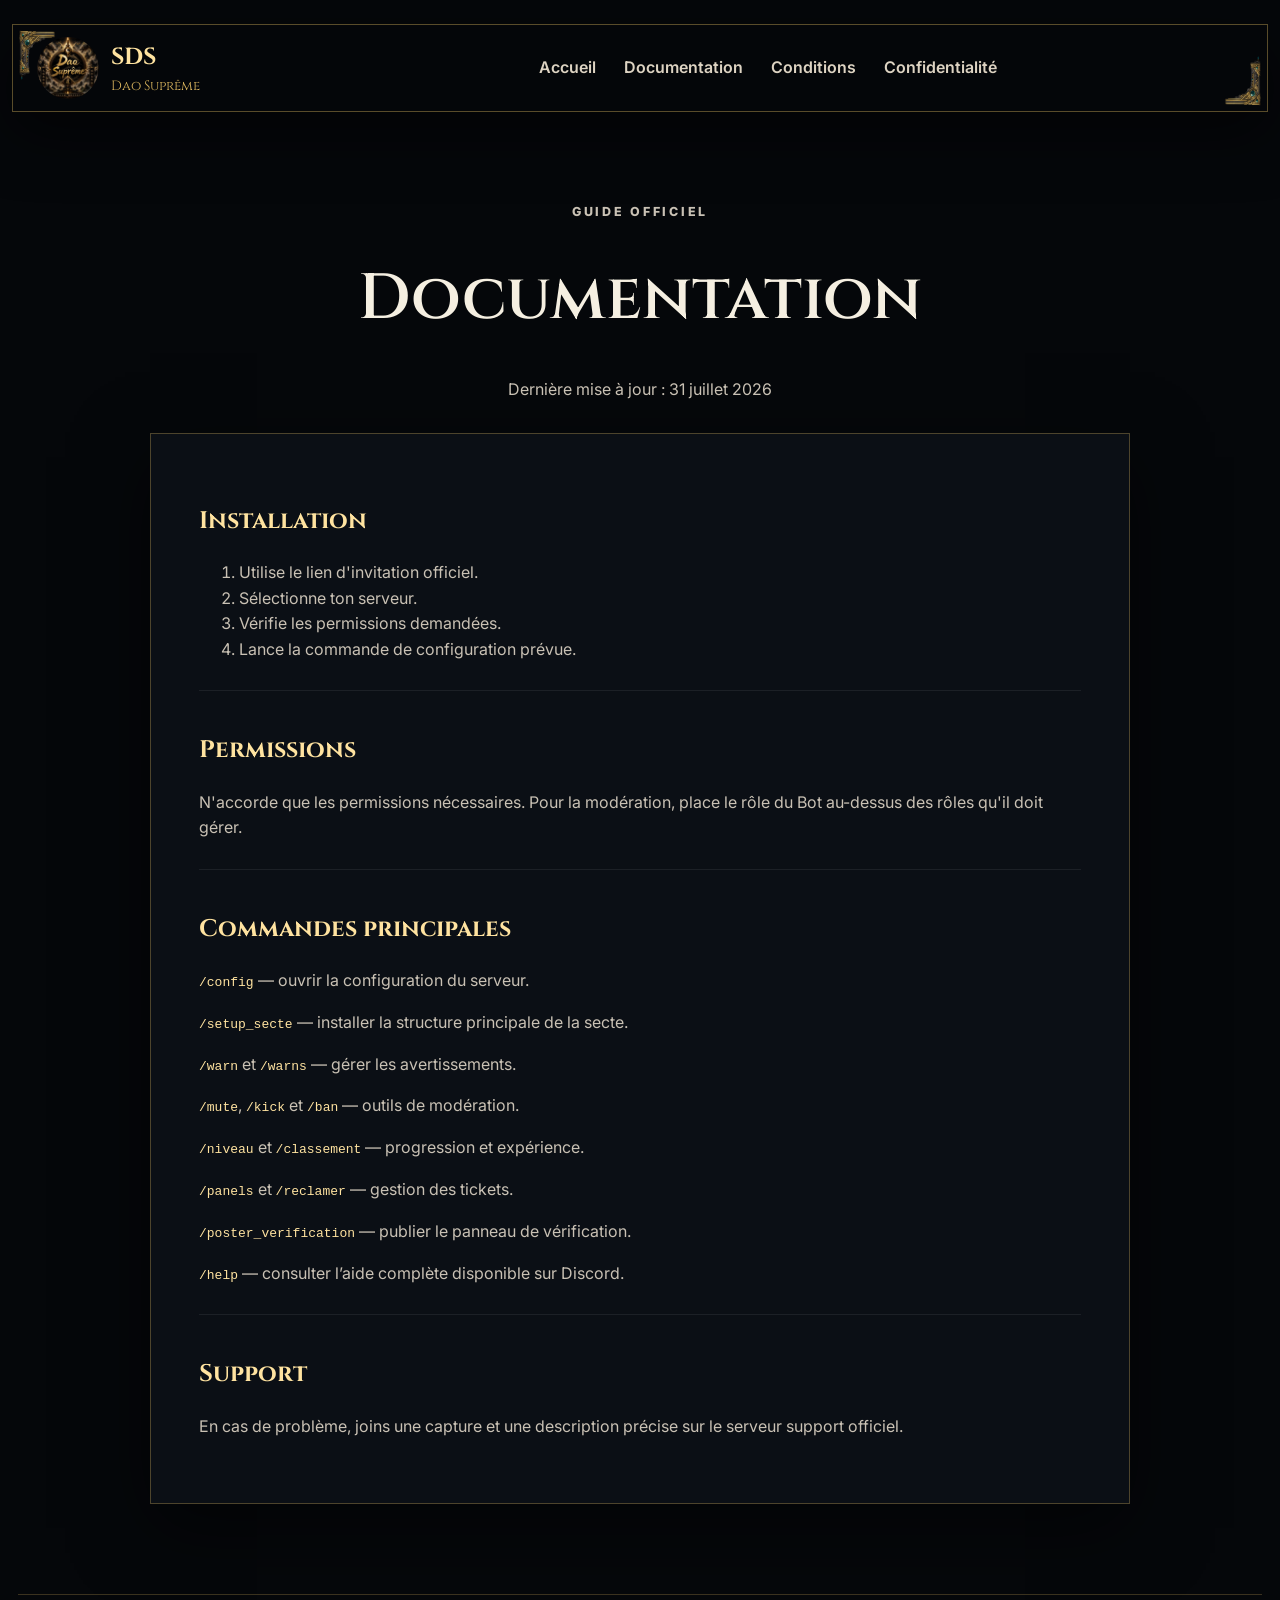
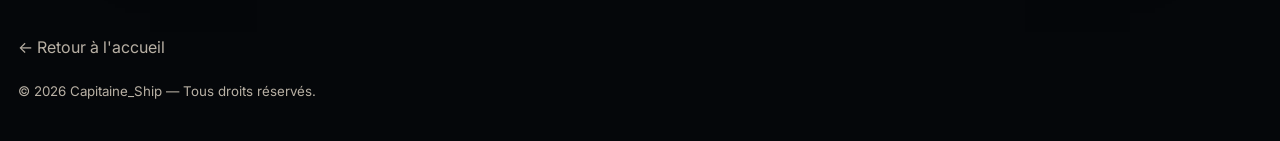
<file: docs.html>
<!doctype html><html lang="fr"><head><meta charset="utf-8"><meta name="viewport" content="width=device-width,initial-scale=1"><title>Documentation — Dao Suprême</title><link rel="icon" href="assets/logos/favicon.png"><link rel="stylesheet" href="css/style.css"></head><body><header class="topbar compact"><a class="brand" href="index.html"><img src="assets/logos/logo-officiel-rond.webp" alt=""><span><b>SDS</b><small>Dao Suprême</small></span></a><nav><a href="index.html">Accueil</a><a href="docs.html">Documentation</a><a href="terms.html">Conditions</a><a href="privacy.html">Confidentialité</a></nav></header><main class="legal"><div class="legal-head"><p class="kicker">Guide officiel</p><h1>Documentation</h1><p>Dernière mise à jour : 31 juillet 2026</p></div><article>
<section><h2>Installation</h2><ol><li>Utilise le lien d'invitation officiel.</li><li>Sélectionne ton serveur.</li><li>Vérifie les permissions demandées.</li><li>Lance la commande de configuration prévue.</li></ol></section>
<section><h2>Permissions</h2><p>N'accorde que les permissions nécessaires. Pour la modération, place le rôle du Bot au-dessus des rôles qu'il doit gérer.</p></section>
<section>
      <h2>Commandes principales</h2>
      <p><code>/config</code> — ouvrir la configuration du serveur.</p>
      <p><code>/setup_secte</code> — installer la structure principale de la secte.</p>
      <p><code>/warn</code> et <code>/warns</code> — gérer les avertissements.</p>
      <p><code>/mute</code>, <code>/kick</code> et <code>/ban</code> — outils de modération.</p>
      <p><code>/niveau</code> et <code>/classement</code> — progression et expérience.</p>
      <p><code>/panels</code> et <code>/reclamer</code> — gestion des tickets.</p>
      <p><code>/poster_verification</code> — publier le panneau de vérification.</p>
      <p><code>/help</code> — consulter l’aide complète disponible sur Discord.</p>
    </section>
<section><h2>Support</h2><p>En cas de problème, joins une capture et une description précise sur le serveur support officiel.</p></section>
</article></main><footer><a href="index.html">← Retour à l'accueil</a><small>© 2026 Capitaine_Ship — Tous droits réservés.</small></footer></body></html>
</file>
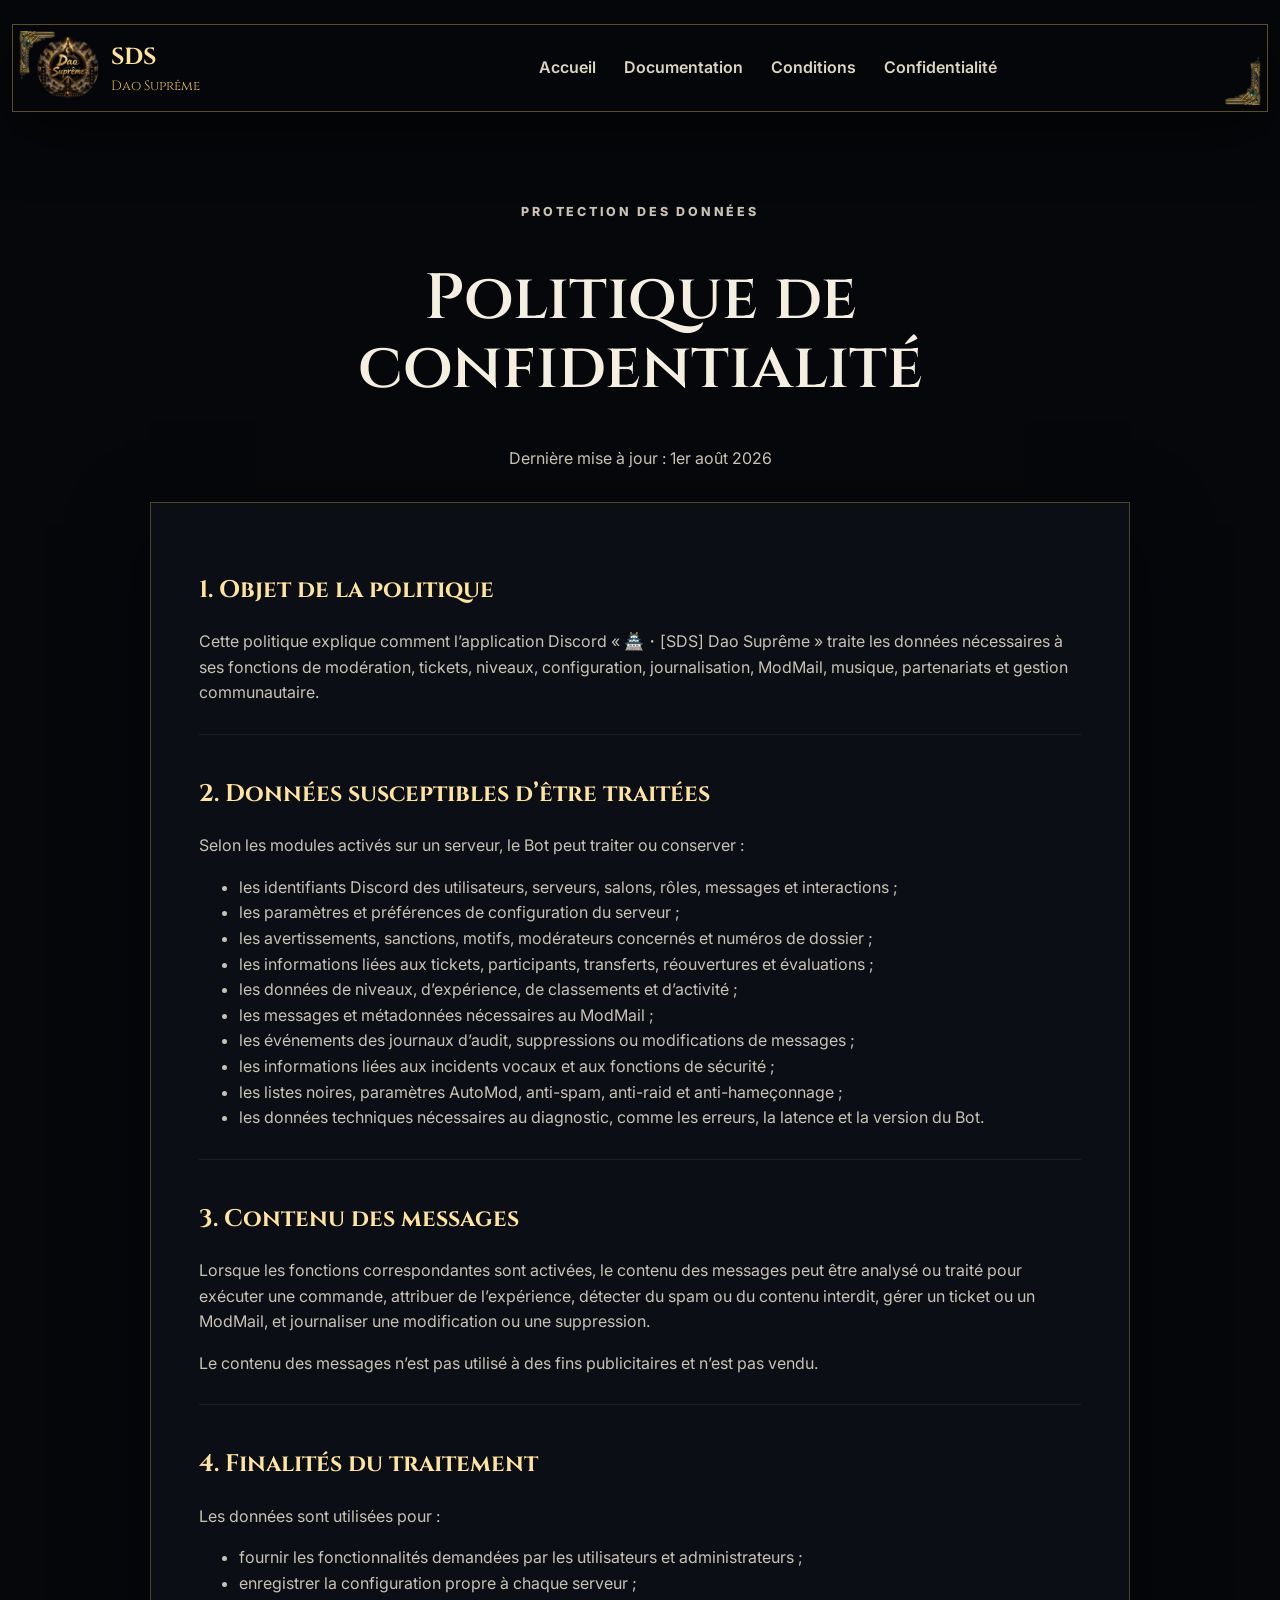
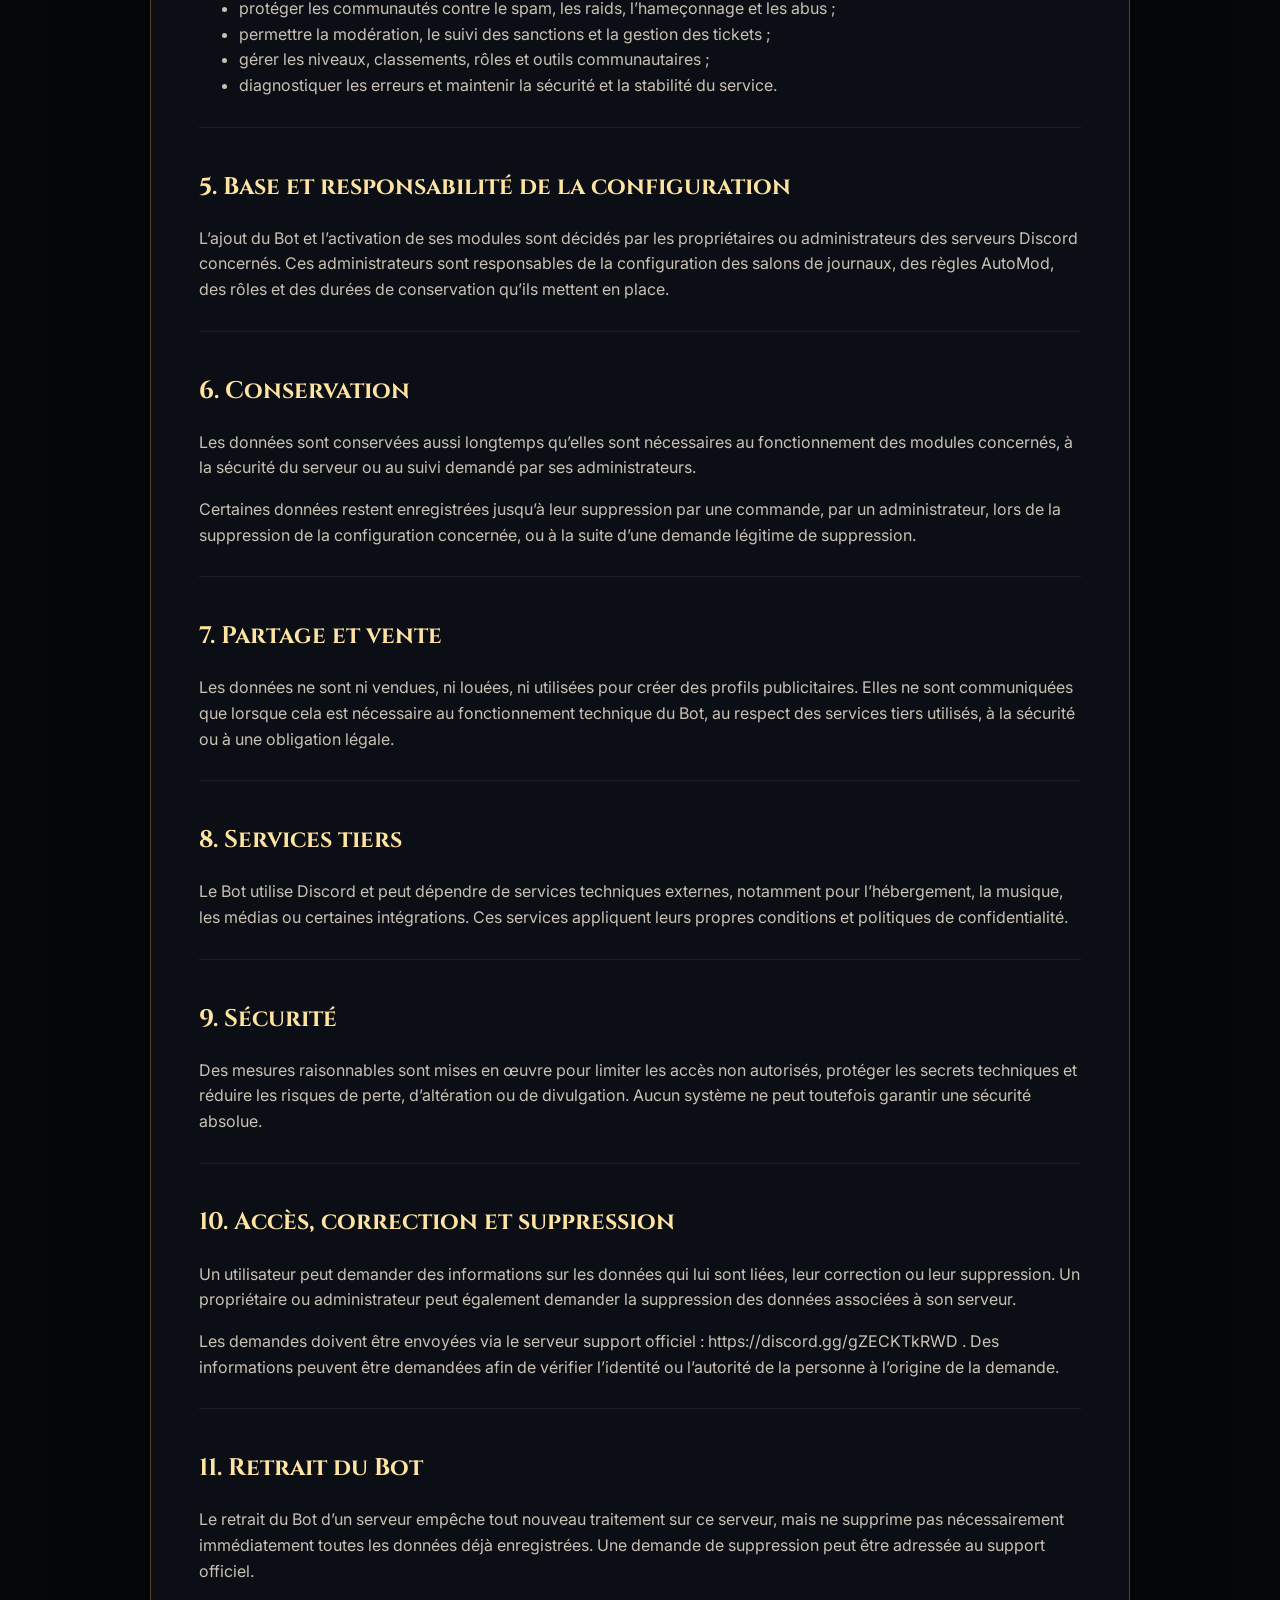
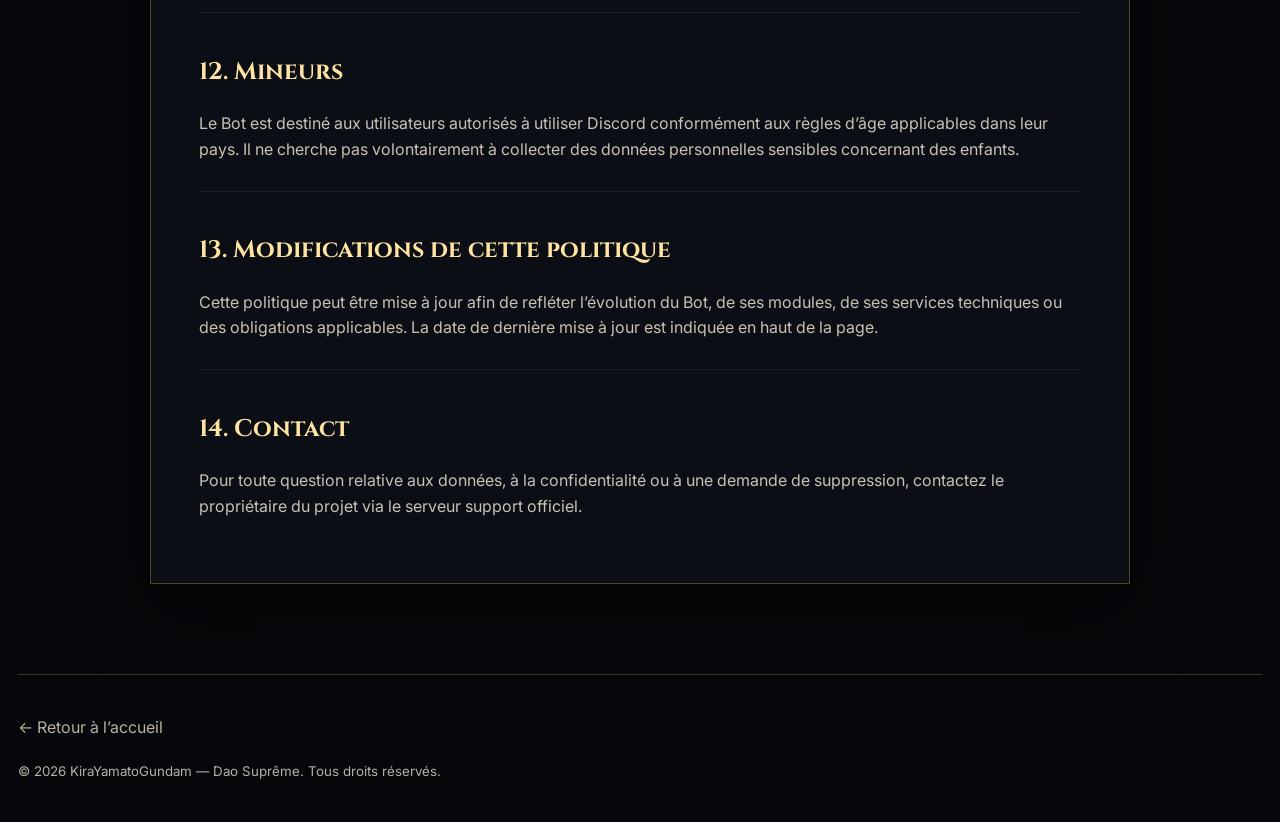
<file: privacy.html>
<!doctype html>
<html lang="fr">
<head>
  <meta charset="utf-8">
  <meta name="viewport" content="width=device-width,initial-scale=1">
  <meta name="description" content="Politique de confidentialité du bot Discord Dao Suprême.">
  <title>Politique de confidentialité — Dao Suprême</title>
  <link rel="icon" href="assets/logos/favicon.png">
  <link rel="stylesheet" href="css/style.css">
</head>
<body>
<header class="topbar compact">
  <a class="brand" href="index.html">
    <img src="assets/logos/logo-officiel-rond.webp" alt="">
    <span><b>SDS</b><small>Dao Suprême</small></span>
  </a>
  <nav>
    <a href="index.html">Accueil</a>
    <a href="docs.html">Documentation</a>
    <a href="terms.html">Conditions</a>
    <a href="privacy.html">Confidentialité</a>
  </nav>
</header>

<main class="legal">
  <div class="legal-head">
    <p class="kicker">Protection des données</p>
    <h1>Politique de confidentialité</h1>
    <p>Dernière mise à jour : 1er août 2026</p>
  </div>

  <article>
    <section>
      <h2>1. Objet de la politique</h2>
      <p>
        Cette politique explique comment l’application Discord
        « 🏯・[SDS] Dao Suprême » traite les données nécessaires à ses fonctions
        de modération, tickets, niveaux, configuration, journalisation, ModMail,
        musique, partenariats et gestion communautaire.
      </p>
    </section>

    <section>
      <h2>2. Données susceptibles d’être traitées</h2>
      <p>Selon les modules activés sur un serveur, le Bot peut traiter ou conserver :</p>
      <ul>
        <li>les identifiants Discord des utilisateurs, serveurs, salons, rôles, messages et interactions ;</li>
        <li>les paramètres et préférences de configuration du serveur ;</li>
        <li>les avertissements, sanctions, motifs, modérateurs concernés et numéros de dossier ;</li>
        <li>les informations liées aux tickets, participants, transferts, réouvertures et évaluations ;</li>
        <li>les données de niveaux, d’expérience, de classements et d’activité ;</li>
        <li>les messages et métadonnées nécessaires au ModMail ;</li>
        <li>les événements des journaux d’audit, suppressions ou modifications de messages ;</li>
        <li>les informations liées aux incidents vocaux et aux fonctions de sécurité ;</li>
        <li>les listes noires, paramètres AutoMod, anti-spam, anti-raid et anti-hameçonnage ;</li>
        <li>les données techniques nécessaires au diagnostic, comme les erreurs, la latence et la version du Bot.</li>
      </ul>
    </section>

    <section>
      <h2>3. Contenu des messages</h2>
      <p>
        Lorsque les fonctions correspondantes sont activées, le contenu des messages
        peut être analysé ou traité pour exécuter une commande, attribuer de l’expérience,
        détecter du spam ou du contenu interdit, gérer un ticket ou un ModMail,
        et journaliser une modification ou une suppression.
      </p>
      <p>
        Le contenu des messages n’est pas utilisé à des fins publicitaires et n’est pas vendu.
      </p>
    </section>

    <section>
      <h2>4. Finalités du traitement</h2>
      <p>Les données sont utilisées pour :</p>
      <ul>
        <li>fournir les fonctionnalités demandées par les utilisateurs et administrateurs ;</li>
        <li>enregistrer la configuration propre à chaque serveur ;</li>
        <li>protéger les communautés contre le spam, les raids, l’hameçonnage et les abus ;</li>
        <li>permettre la modération, le suivi des sanctions et la gestion des tickets ;</li>
        <li>gérer les niveaux, classements, rôles et outils communautaires ;</li>
        <li>diagnostiquer les erreurs et maintenir la sécurité et la stabilité du service.</li>
      </ul>
    </section>

    <section>
      <h2>5. Base et responsabilité de la configuration</h2>
      <p>
        L’ajout du Bot et l’activation de ses modules sont décidés par les propriétaires
        ou administrateurs des serveurs Discord concernés. Ces administrateurs sont
        responsables de la configuration des salons de journaux, des règles AutoMod,
        des rôles et des durées de conservation qu’ils mettent en place.
      </p>
    </section>

    <section>
      <h2>6. Conservation</h2>
      <p>
        Les données sont conservées aussi longtemps qu’elles sont nécessaires au
        fonctionnement des modules concernés, à la sécurité du serveur ou au suivi
        demandé par ses administrateurs.
      </p>
      <p>
        Certaines données restent enregistrées jusqu’à leur suppression par une commande,
        par un administrateur, lors de la suppression de la configuration concernée,
        ou à la suite d’une demande légitime de suppression.
      </p>
    </section>

    <section>
      <h2>7. Partage et vente</h2>
      <p>
        Les données ne sont ni vendues, ni louées, ni utilisées pour créer des profils
        publicitaires. Elles ne sont communiquées que lorsque cela est nécessaire au
        fonctionnement technique du Bot, au respect des services tiers utilisés,
        à la sécurité ou à une obligation légale.
      </p>
    </section>

    <section>
      <h2>8. Services tiers</h2>
      <p>
        Le Bot utilise Discord et peut dépendre de services techniques externes,
        notamment pour l’hébergement, la musique, les médias ou certaines intégrations.
        Ces services appliquent leurs propres conditions et politiques de confidentialité.
      </p>
    </section>

    <section>
      <h2>9. Sécurité</h2>
      <p>
        Des mesures raisonnables sont mises en œuvre pour limiter les accès non autorisés,
        protéger les secrets techniques et réduire les risques de perte, d’altération
        ou de divulgation. Aucun système ne peut toutefois garantir une sécurité absolue.
      </p>
    </section>

    <section>
      <h2>10. Accès, correction et suppression</h2>
      <p>
        Un utilisateur peut demander des informations sur les données qui lui sont liées,
        leur correction ou leur suppression. Un propriétaire ou administrateur peut également
        demander la suppression des données associées à son serveur.
      </p>
      <p>
        Les demandes doivent être envoyées via le serveur support officiel :
        <a href="https://discord.gg/gZECKTkRWD" target="_blank" rel="noopener">
          https://discord.gg/gZECKTkRWD
        </a>.
        Des informations peuvent être demandées afin de vérifier l’identité ou l’autorité
        de la personne à l’origine de la demande.
      </p>
    </section>

    <section>
      <h2>11. Retrait du Bot</h2>
      <p>
        Le retrait du Bot d’un serveur empêche tout nouveau traitement sur ce serveur,
        mais ne supprime pas nécessairement immédiatement toutes les données déjà enregistrées.
        Une demande de suppression peut être adressée au support officiel.
      </p>
    </section>

    <section>
      <h2>12. Mineurs</h2>
      <p>
        Le Bot est destiné aux utilisateurs autorisés à utiliser Discord conformément
        aux règles d’âge applicables dans leur pays. Il ne cherche pas volontairement
        à collecter des données personnelles sensibles concernant des enfants.
      </p>
    </section>

    <section>
      <h2>13. Modifications de cette politique</h2>
      <p>
        Cette politique peut être mise à jour afin de refléter l’évolution du Bot,
        de ses modules, de ses services techniques ou des obligations applicables.
        La date de dernière mise à jour est indiquée en haut de la page.
      </p>
    </section>

    <section>
      <h2>14. Contact</h2>
      <p>
        Pour toute question relative aux données, à la confidentialité ou à une demande
        de suppression, contactez le propriétaire du projet via le serveur support officiel.
      </p>
    </section>
  </article>
</main>

<footer>
  <a href="index.html">← Retour à l’accueil</a>
  <small>© 2026 KiraYamatoGundam — Dao Suprême. Tous droits réservés.</small>
</footer>
</body>
</html>
</file>
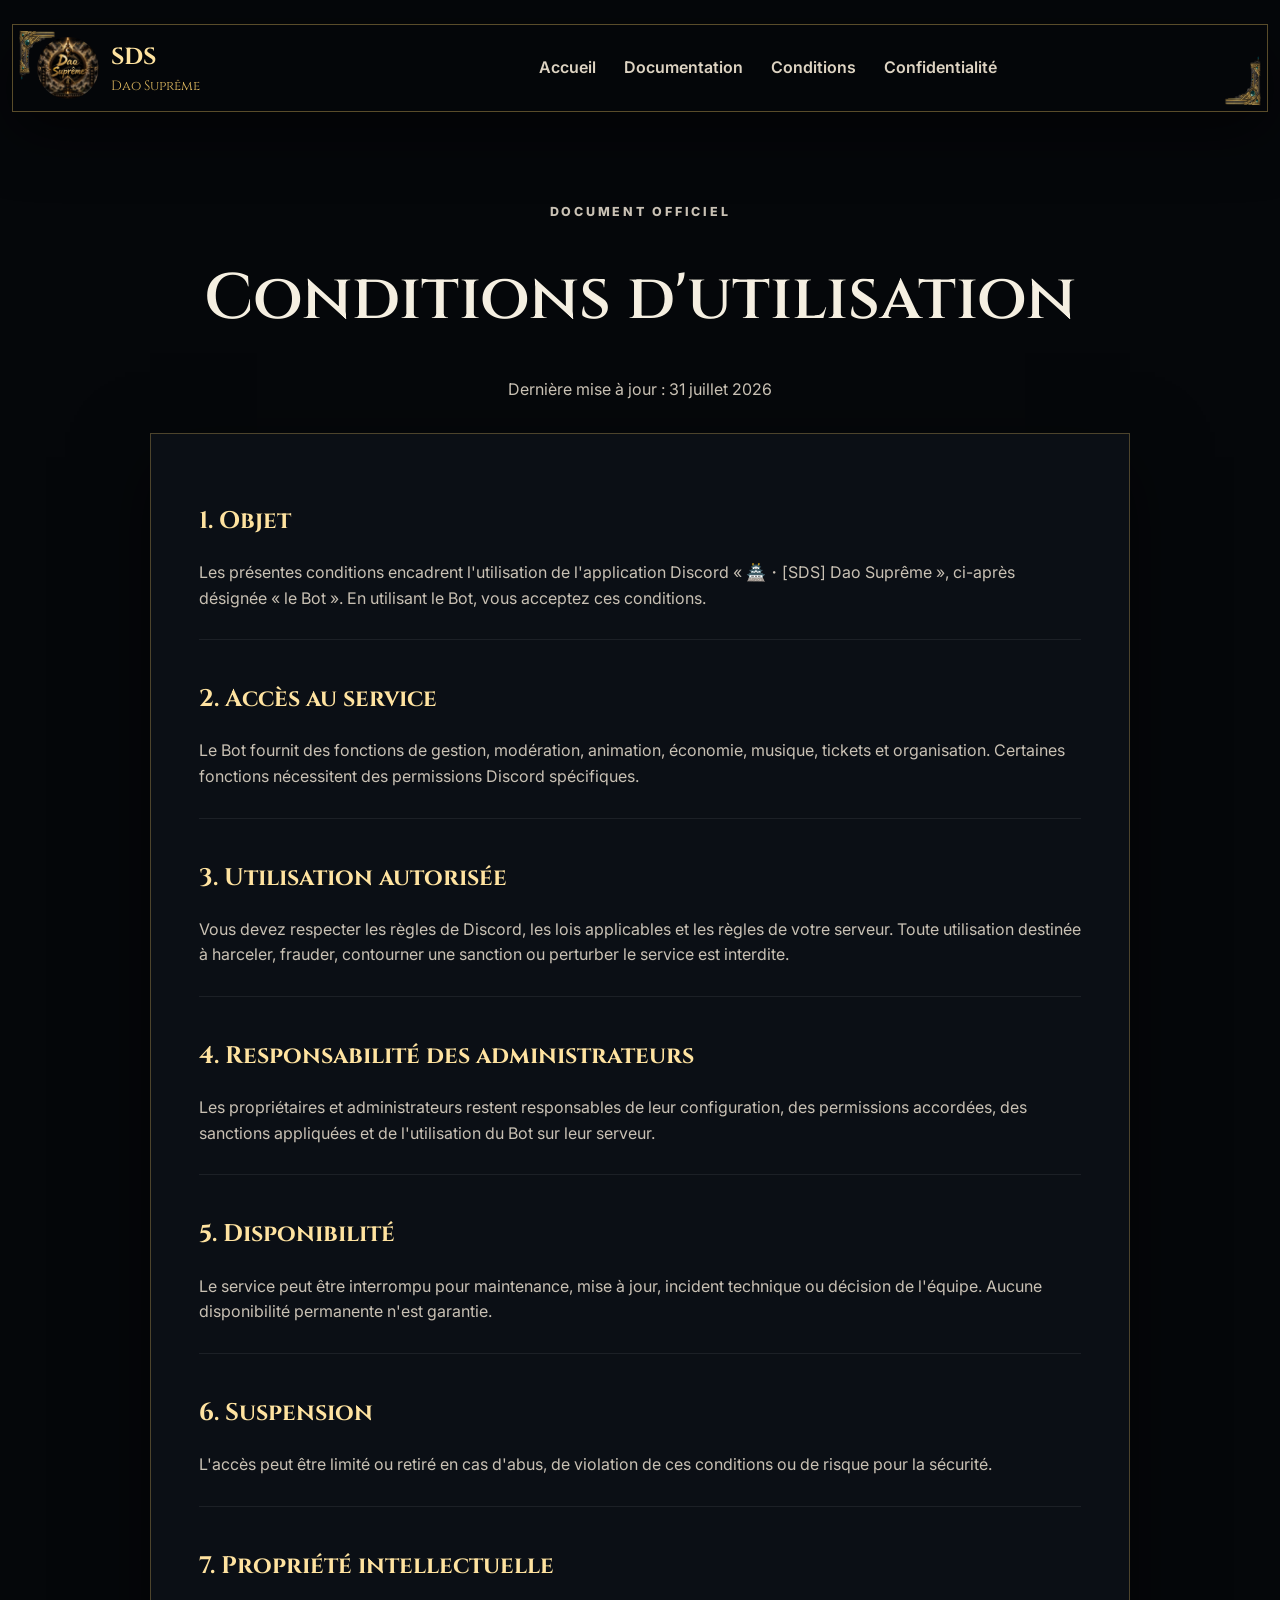
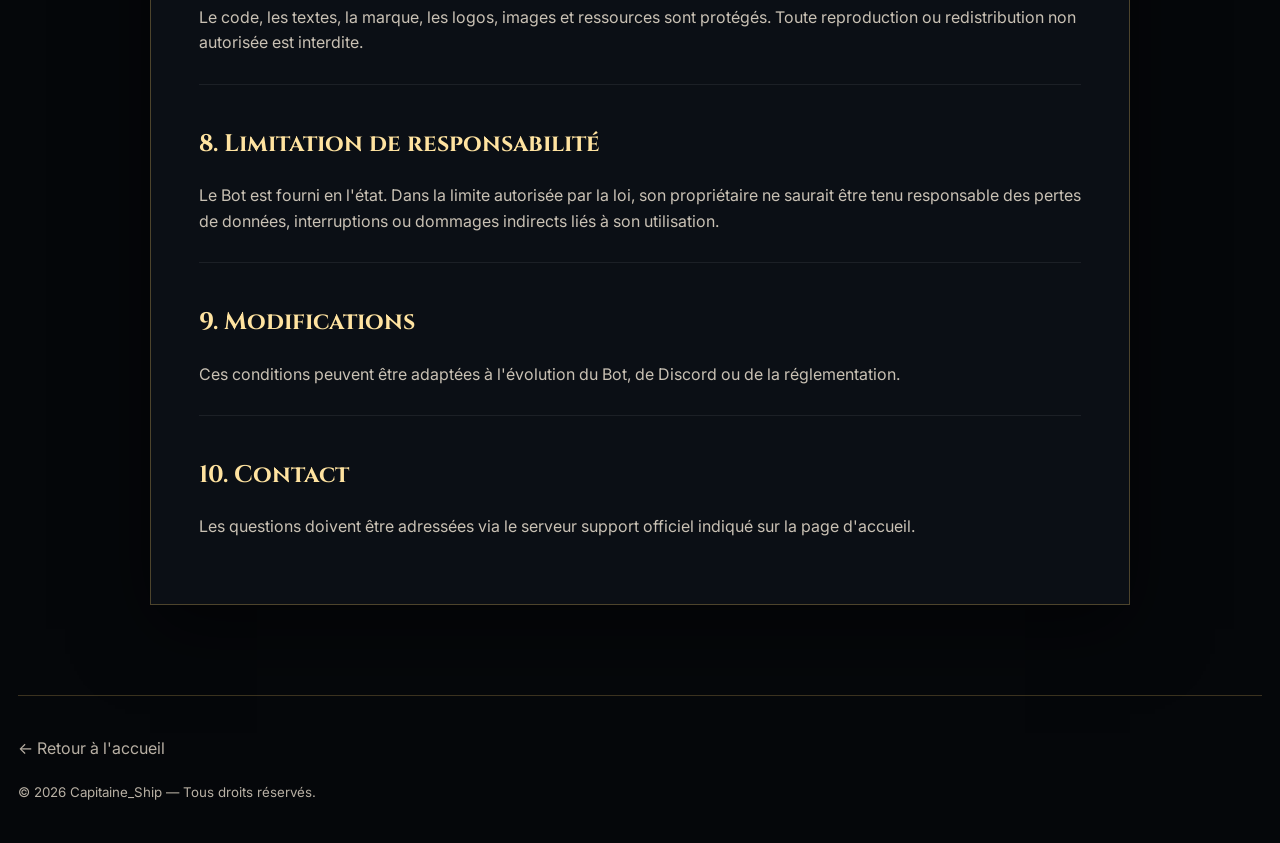
<file: terms.html>
<!doctype html><html lang="fr"><head><meta charset="utf-8"><meta name="viewport" content="width=device-width,initial-scale=1"><title>Conditions d'utilisation — Dao Suprême</title><link rel="icon" href="assets/logos/favicon.png"><link rel="stylesheet" href="css/style.css"></head><body><header class="topbar compact"><a class="brand" href="index.html"><img src="assets/logos/logo-officiel-rond.webp" alt=""><span><b>SDS</b><small>Dao Suprême</small></span></a><nav><a href="index.html">Accueil</a><a href="docs.html">Documentation</a><a href="terms.html">Conditions</a><a href="privacy.html">Confidentialité</a></nav></header><main class="legal"><div class="legal-head"><p class="kicker">Document officiel</p><h1>Conditions d'utilisation</h1><p>Dernière mise à jour : 31 juillet 2026</p></div><article>
<section><h2>1. Objet</h2><p>Les présentes conditions encadrent l'utilisation de l'application Discord « 🏯・[SDS] Dao Suprême », ci-après désignée « le Bot ». En utilisant le Bot, vous acceptez ces conditions.</p></section>
<section><h2>2. Accès au service</h2><p>Le Bot fournit des fonctions de gestion, modération, animation, économie, musique, tickets et organisation. Certaines fonctions nécessitent des permissions Discord spécifiques.</p></section>
<section><h2>3. Utilisation autorisée</h2><p>Vous devez respecter les règles de Discord, les lois applicables et les règles de votre serveur. Toute utilisation destinée à harceler, frauder, contourner une sanction ou perturber le service est interdite.</p></section>
<section><h2>4. Responsabilité des administrateurs</h2><p>Les propriétaires et administrateurs restent responsables de leur configuration, des permissions accordées, des sanctions appliquées et de l'utilisation du Bot sur leur serveur.</p></section>
<section><h2>5. Disponibilité</h2><p>Le service peut être interrompu pour maintenance, mise à jour, incident technique ou décision de l'équipe. Aucune disponibilité permanente n'est garantie.</p></section>
<section><h2>6. Suspension</h2><p>L'accès peut être limité ou retiré en cas d'abus, de violation de ces conditions ou de risque pour la sécurité.</p></section>
<section><h2>7. Propriété intellectuelle</h2><p>Le code, les textes, la marque, les logos, images et ressources sont protégés. Toute reproduction ou redistribution non autorisée est interdite.</p></section>
<section><h2>8. Limitation de responsabilité</h2><p>Le Bot est fourni en l'état. Dans la limite autorisée par la loi, son propriétaire ne saurait être tenu responsable des pertes de données, interruptions ou dommages indirects liés à son utilisation.</p></section>
<section><h2>9. Modifications</h2><p>Ces conditions peuvent être adaptées à l'évolution du Bot, de Discord ou de la réglementation.</p></section>
<section><h2>10. Contact</h2><p>Les questions doivent être adressées via le serveur support officiel indiqué sur la page d'accueil.</p></section>
</article></main><footer><a href="index.html">← Retour à l'accueil</a><small>© 2026 Capitaine_Ship — Tous droits réservés.</small></footer></body></html>
</file>
<file: css/style.css>
@import url('https://fonts.googleapis.com/css2?family=Cinzel:wght@500;600;700&family=Inter:wght@400;500;600;700;800&display=swap');
:root{--bg:#05070a;--panel:#0b0f15;--text:#f5efe1;--muted:#b8b0a4;--gold:#d9b45d;--gold2:#ffe3a0;--red:#8f241c}
*{box-sizing:border-box}html{scroll-behavior:smooth}body{margin:0;background:#05070a;color:var(--text);font-family:Inter,sans-serif;line-height:1.6;overflow-x:hidden}a{text-decoration:none;color:inherit}img{display:block}.vfx{position:fixed;inset:0;pointer-events:none;z-index:5}.fog{background:url("../assets/vfx/brume.png") center/cover;opacity:.11;animation:fog 28s ease-in-out infinite alternate}.particles{background:url("../assets/vfx/particules-dorees.png") center/cover;opacity:.22;animation:float 18s linear infinite}@keyframes fog{to{transform:translateX(3%) scale(1.04)}}@keyframes float{to{transform:translateY(-2%)}}.topbar{position:fixed;z-index:20;top:12px;left:50%;transform:translateX(-50%);width:min(1460px,calc(100% - 24px));min-height:88px;display:flex;align-items:center;gap:36px;padding:12px 24px;background:rgba(5,7,10,.91);border:1px solid rgba(217,180,93,.4);box-shadow:0 20px 60px rgba(0,0,0,.55);backdrop-filter:blur(16px)}.topbar:before,.topbar:after{content:"";position:absolute;width:39px;height:52px;background:url("../assets/ui/coin-ornement.svg") center/contain no-repeat}.topbar:before{left:4px;top:4px}.topbar:after{right:4px;bottom:4px;transform:rotate(180deg)}.topbar.compact{position:relative;margin-top:12px}.brand{display:flex;align-items:center;gap:12px;min-width:220px}.brand img{width:62px;height:62px;border-radius:50%}.brand span{display:flex;flex-direction:column}.brand b{font-family:Cinzel;font-size:1.45rem;color:var(--gold2)}.brand small{font-family:Cinzel;color:var(--gold)}nav{display:flex;gap:28px;align-items:center;margin:auto}nav a{color:#ddd3c2;font-weight:600}nav a:hover{color:var(--gold2)}.gold-btn,.dark-btn{display:inline-flex;align-items:center;justify-content:center;min-height:54px;padding:0 28px;font-weight:800;font-family:Cinzel;border:1px solid var(--gold);transition:.2s}.gold-btn{color:#120e07;background:linear-gradient(135deg,#fff0b0,#d5a645 54%,#8f5b18);box-shadow:0 0 30px rgba(217,180,93,.18)}.dark-btn{background:rgba(6,8,12,.76);color:var(--gold2)}.gold-btn:hover,.dark-btn:hover{transform:translateY(-2px);filter:brightness(1.08)}.menu{display:none;background:none;color:white;border:0;font-size:1.6rem}.hero{position:relative;min-height:900px;padding:210px max(5vw,48px) 100px;display:grid;grid-template-columns:1.05fr .95fr;align-items:center;background:linear-gradient(90deg,rgba(3,4,7,.98) 0%,rgba(3,4,7,.77) 37%,rgba(3,4,7,.08) 76%),url("../assets/backgrounds/hero-temple.webp") center/cover no-repeat;border-bottom:1px solid rgba(217,180,93,.3)}.hero:after{content:"";position:absolute;inset:0;background:url("../assets/vfx/rayons-lumiere.png") center/cover;opacity:.65;pointer-events:none}.hero-copy,.hero-logo{position:relative;z-index:2}.kicker{text-transform:uppercase;letter-spacing:.22em;color:var(--gold);font-weight:800;font-size:.78rem}.hero h1,.content-section h2,.gate-section h2,.legal h1{font-family:Cinzel;font-weight:600;line-height:1.08}.hero h1{font-size:clamp(3.5rem,6vw,7rem);margin:18px 0}.hero h1 span{color:var(--gold2)}.divider{width:min(780px,92%);height:70px;background:url("../assets/ui/separateur-dao.svg") left center/contain no-repeat}.lead{max-width:720px;font-size:1.2rem;color:#ddd5c9}.actions{display:flex;gap:18px;flex-wrap:wrap;margin-top:32px}.edit-note{font-size:.78rem;color:#8f877c}.hero-logo{display:grid;place-items:center}.hero-logo img{width:min(520px,85%);border-radius:50%;filter:drop-shadow(0 30px 70px rgba(0,0,0,.85)) drop-shadow(0 0 35px rgba(217,180,93,.25));animation:pulse 4.5s ease-in-out infinite}@keyframes pulse{50%{transform:scale(1.025)}}.stats{position:relative;z-index:8;width:min(1400px,calc(100% - 36px));margin:-72px auto 0;display:grid;grid-template-columns:repeat(3,1fr);gap:12px}.stats article{display:flex;align-items:center;gap:20px;padding:28px;background:rgba(7,10,14,.96);border:1px solid rgba(217,180,93,.4);box-shadow:0 24px 65px rgba(0,0,0,.5)}.stats img{width:78px}.stats strong{font-family:Cinzel;font-size:2.4rem;color:var(--gold2);display:block}.stats span{color:var(--gold)}.banner{width:min(1200px,calc(100% - 36px));margin:90px auto 0;border:1px solid rgba(217,180,93,.35);box-shadow:0 25px 70px rgba(0,0,0,.55);overflow:hidden}.banner img{width:100%;height:auto}.content-section{width:min(1300px,calc(100% - 36px));margin:0 auto;padding:110px 0}.content-section header{text-align:center;max-width:900px;margin:0 auto 46px}.content-section h2,.gate-section h2{font-size:clamp(2.4rem,4vw,4.5rem);margin:12px 0}.cards{display:grid;grid-template-columns:repeat(3,1fr);gap:18px}.cards article{position:relative;padding:30px;border:1px solid rgba(217,180,93,.32);background:linear-gradient(180deg,rgba(17,21,27,.96),rgba(7,10,14,.96)),url("../assets/textures/obsidienne.webp");box-shadow:0 22px 55px rgba(0,0,0,.4)}.cards article:after{content:"";position:absolute;inset:-3px;background:url("../assets/ui/cadre-carte.svg") center/100% 100% no-repeat;opacity:.72;pointer-events:none;z-index:2}.cards article>*{position:relative;z-index:3}.cards img{width:68px}.cards h3{font-family:Cinzel;color:var(--gold2);font-size:1.3rem}.cards p{color:var(--muted)}.gate-section{min-height:620px;display:flex;align-items:center;justify-content:center;text-align:center;padding:70px 24px;background:linear-gradient(rgba(3,4,7,.3),rgba(3,4,7,.7)),url("../assets/backgrounds/porte-celeste-animee.gif") center/cover no-repeat;background-attachment:fixed}.gate-section>div{max-width:800px;padding:42px;background:rgba(4,6,9,.65);border:1px solid rgba(217,180,93,.35);backdrop-filter:blur(8px)}.commands{padding-bottom:140px}.command-list{max-width:900px;margin:auto;display:grid;gap:12px}.command-list div{display:grid;grid-template-columns:180px 1fr;gap:16px;padding:18px 22px;border:1px solid rgba(217,180,93,.25);background:#0b0f15}.command-list code{color:var(--gold2);font-weight:800}.command-list span{color:var(--muted)}footer{position:relative;z-index:8;display:grid;grid-template-columns:1fr auto;gap:20px;width:min(1300px,calc(100% - 36px));margin:auto;padding:40px 0;border-top:1px solid rgba(217,180,93,.25);color:var(--muted)}footer b{color:var(--gold2)}footer div:nth-child(2){display:flex;gap:20px}footer small{grid-column:1/-1}.legal{width:min(980px,calc(100% - 36px));margin:auto;padding:90px 0}.legal-head{text-align:center;margin-bottom:30px}.legal h1{font-size:clamp(2.7rem,5vw,5rem)}.legal article{padding:48px;border:1px solid rgba(217,180,93,.32);background:#0b0f15;box-shadow:0 24px 70px rgba(0,0,0,.5)}.legal section+section{border-top:1px solid rgba(255,255,255,.07);margin-top:28px;padding-top:20px}.legal h2{font-family:Cinzel;color:var(--gold2)}.legal p,.legal li{color:#c9c1b4}.legal code{color:var(--gold2)}@media(max-width:980px){.topbar{min-height:74px}.top-cta{display:none}.menu{display:block;margin-left:auto}.topbar nav{display:none;position:absolute;top:82px;left:0;right:0;flex-direction:column;padding:22px;background:#07090d;border:1px solid rgba(217,180,93,.3)}.topbar nav.open{display:flex}.hero{grid-template-columns:1fr;padding:170px 28px 80px;background:linear-gradient(180deg,rgba(3,4,7,.86),rgba(3,4,7,.78)),url("../assets/backgrounds/hero-temple.webp") 70% center/cover}.hero-logo{margin-top:40px}.stats,.cards{grid-template-columns:1fr}.stats{margin-top:20px}.gate-section{background-attachment:scroll}}@media(max-width:600px){.brand{min-width:0}.brand small{display:none}.brand img{width:48px;height:48px}.hero{min-height:auto}.hero h1{font-size:3rem}.actions{flex-direction:column}.gold-btn,.dark-btn{width:100%}.content-section{padding:80px 0}.legal article{padding:24px}.command-list div{grid-template-columns:1fr}footer{display:flex;flex-direction:column}}


/* ---------- V3 : statut du bot + emojis officiels ---------- */
.bot-status-section{
  position:relative;
  z-index:9;
  width:min(1400px,calc(100% - 36px));
  margin:38px auto 0;
}
.status-card{
  --status-color:#e15555;
  display:grid;
  gap:26px;
  padding:30px;
  border:1px solid color-mix(in srgb,var(--status-color) 55%,transparent);
  background:
    radial-gradient(circle at 8% 12%,color-mix(in srgb,var(--status-color) 14%,transparent),transparent 34%),
    linear-gradient(135deg,rgba(13,17,24,.98),rgba(5,8,12,.98));
  box-shadow:0 24px 70px rgba(0,0,0,.5),0 0 36px color-mix(in srgb,var(--status-color) 12%,transparent);
  transition:border-color .3s,box-shadow .3s;
}
.status-card[data-status="connected"]{--status-color:#42d47c}
.status-card[data-status="disconnected"]{--status-color:#ef5555}
.status-card[data-status="maintenance"]{--status-color:#f2c84b}
.status-card[data-status="updating"]{--status-color:#4ca7ff}
.status-main{display:flex;align-items:center;gap:24px}
.status-icon-shell{
  width:86px;height:86px;display:grid;place-items:center;flex:0 0 auto;
  border-radius:50%;border:1px solid color-mix(in srgb,var(--status-color) 65%,transparent);
  background:color-mix(in srgb,var(--status-color) 9%,#080b10);
  box-shadow:0 0 34px color-mix(in srgb,var(--status-color) 25%,transparent);
}
.status-icon-shell img{width:46px;height:46px;image-rendering:auto}
.status-main h2{font-family:Cinzel;margin:2px 0 5px;font-size:clamp(2rem,4vw,3.4rem)}
.status-line{display:flex;gap:16px;align-items:center;flex-wrap:wrap}
.status-line strong{font-size:1.08rem;color:var(--status-color)}
.status-line span{color:var(--muted)}
.status-meta{display:grid;grid-template-columns:repeat(4,1fr);gap:12px}
.status-meta>div{
  padding:16px 18px;border:1px solid rgba(217,180,93,.18);
  background:rgba(255,255,255,.025)
}
.status-meta span{display:block;color:#958d81;font-size:.76rem;text-transform:uppercase;letter-spacing:.1em}
.status-meta strong{color:var(--gold2)}
.status-legend{display:flex;gap:12px;flex-wrap:wrap;padding-top:4px}
.status-legend span{
  display:inline-flex;align-items:center;gap:8px;padding:8px 12px;
  border:1px solid rgba(255,255,255,.08);background:rgba(255,255,255,.025);
  color:#c9c1b4;font-size:.82rem
}
.status-legend img{width:24px;height:24px}

.cards article>img{
  width:84px;height:84px;object-fit:contain;
  filter:drop-shadow(0 8px 18px rgba(0,0,0,.5))
}
.emoji-showcase header>p:last-child{color:var(--muted)}
.emoji-grid{display:grid;grid-template-columns:repeat(4,1fr);gap:16px}
.emoji-grid article{
  min-height:190px;display:grid;place-items:center;align-content:center;gap:12px;
  padding:22px;border:1px solid rgba(217,180,93,.28);
  background:linear-gradient(180deg,rgba(16,21,29,.95),rgba(7,10,14,.96));
  transition:.22s transform,.22s border-color
}
.emoji-grid article:hover{transform:translateY(-5px);border-color:rgba(255,227,160,.7)}
.emoji-grid img{width:112px;height:112px;object-fit:contain}
.emoji-grid span{font-family:Cinzel;color:var(--gold2)}

@media(max-width:900px){
  .status-meta{grid-template-columns:1fr 1fr}
  .emoji-grid{grid-template-columns:1fr 1fr}
}
@media(max-width:560px){
  .status-main{align-items:flex-start}
  .status-icon-shell{width:68px;height:68px}
  .status-meta,.emoji-grid{grid-template-columns:1fr}
  .status-card{padding:22px}
}


/* Compatibilité des assets SVG illustrés */
.dark-btn{
  position:relative;
  isolation:isolate;
  border:0;
  background:transparent;
  min-width:270px;
}
.dark-btn::before{
  content:"";
  position:absolute;
  inset:-10px -18px;
  z-index:-1;
  background:url("../assets/ui/cadre-bouton.svg") center/100% 100% no-repeat;
  pointer-events:none;
}
.dark-btn:hover::before{
  filter:brightness(1.16) drop-shadow(0 0 12px rgba(217,180,93,.30));
}

@media(max-width:600px){
  .dark-btn::before{inset:-8px -10px}
  .divider{height:52px;width:100%}
}


/* =========================================================
   V3.2 — Correction des cartes de fonctionnalités
   Empêche le texte et les icônes de chevaucher le cadre.
   ========================================================= */

.cards{
  align-items:stretch;
}

.cards article{
  position:relative;
  isolation:isolate;
  min-height:350px;
  padding:112px 54px 74px;
  overflow:hidden;
  display:flex;
  flex-direction:column;
  justify-content:flex-start;
  border:0;
  background:
    linear-gradient(180deg,rgba(17,21,27,.97),rgba(7,10,14,.98)),
    url("../assets/textures/obsidienne.webp") center/cover;
}

.cards article::after{
  content:"";
  position:absolute;
  inset:0;
  z-index:2;
  background:url("../assets/ui/cadre-carte.svg") center/100% 100% no-repeat;
  opacity:1;
  pointer-events:none;
}

.cards article > *{
  position:relative;
  z-index:3;
}

.cards article > img{
  position:absolute;
  top:42px;
  left:42px;
  width:72px;
  height:72px;
  object-fit:contain;
  margin:0;
  filter:drop-shadow(0 8px 18px rgba(0,0,0,.6));
}

.cards article h3{
  margin:0 0 22px;
  padding:0;
  font-size:clamp(1.18rem,1.6vw,1.55rem);
  line-height:1.2;
  color:var(--gold2);
}

.cards article p{
  margin:0;
  max-width:100%;
  color:#d3ccc0;
  font-size:clamp(.94rem,1.12vw,1.08rem);
  line-height:1.58;
  overflow-wrap:anywhere;
}

@media(max-width:1180px) and (min-width:981px){
  .cards article{
    min-height:330px;
    padding:104px 42px 68px;
  }

  .cards article > img{
    top:38px;
    left:34px;
    width:66px;
    height:66px;
  }
}

@media(max-width:980px){
  .cards article{
    min-height:320px;
    padding:104px 48px 66px;
  }

  .cards article > img{
    top:38px;
    left:38px;
    width:68px;
    height:68px;
  }
}

@media(max-width:600px){
  .cards article{
    min-height:300px;
    padding:96px 34px 60px;
  }

  .cards article > img{
    top:34px;
    left:30px;
    width:62px;
    height:62px;
  }

  .cards article h3{
    font-size:1.12rem;
    margin-bottom:16px;
  }

  .cards article p{
    font-size:.93rem;
    line-height:1.5;
  }
}


/* =========================================================
   V3.3 — Statut, statistiques et commandes
   ========================================================= */

.bot-status-section{
  margin:64px auto 0;
}

.status-card{
  position:relative;
  z-index:1;
  padding:34px;
  gap:24px;
}

.stats{
  position:relative;
  z-index:8;
  margin:30px auto 0 !important;
}

.status-legend span{
  white-space:nowrap;
}

.status-legend span img{
  flex:0 0 auto;
}

/* Le voyant animé fournit déjà la couleur : pas besoin d'une
   deuxième pastille colorée dans le texte. */
.status-legend span{
  font-size:0;
}
.status-legend span::after{
  font-size:.82rem;
}
.status-legend span:nth-child(1)::after{content:"Connecté"}
.status-legend span:nth-child(2)::after{content:"Déconnecté"}
.status-legend span:nth-child(3)::after{content:"Maintenance"}
.status-legend span:nth-child(4)::after{content:"Mise à jour"}

.section-description{
  color:var(--muted);
  max-width:760px;
  margin:12px auto 0;
}

.command-categories{
  display:grid;
  grid-template-columns:1fr 1fr;
  gap:22px;
}

.command-category{
  padding:26px;
  border:1px solid rgba(217,180,93,.28);
  background:
    linear-gradient(180deg,rgba(16,21,29,.96),rgba(7,10,14,.98)),
    url("../assets/textures/obsidienne.webp") center/cover;
  box-shadow:0 22px 55px rgba(0,0,0,.38);
}

.command-category h3{
  margin:0 0 18px;
  color:var(--gold2);
  font-family:Cinzel,serif;
  font-size:1.25rem;
}

.command-category .command-list{
  display:grid;
  gap:10px;
}

.command-category .command-list div{
  grid-template-columns:minmax(170px,210px) 1fr;
  padding:14px 16px;
}

@media(max-width:980px){
  .command-categories{
    grid-template-columns:1fr;
  }

  .bot-status-section{
    margin-top:36px;
  }
}

@media(max-width:600px){
  .status-main{
    flex-direction:column;
  }

  .status-meta{
    grid-template-columns:1fr;
  }

  .status-legend{
    display:grid;
    grid-template-columns:1fr 1fr;
  }

  .status-legend span{
    justify-content:flex-start;
  }

  .command-category{
    padding:18px;
  }

  .command-category .command-list div{
    grid-template-columns:1fr;
  }
}


/* =========================================================
   V3.4 — Bouton d'invitation du serveur Discord
   ========================================================= */

.hero-actions{
  align-items:center;
}

.server-btn{
  display:inline-flex;
  align-items:center;
  justify-content:center;
  min-height:54px;
  padding:0 28px;
  font-weight:800;
  font-family:Cinzel,serif;
  color:#dce9ff;
  border:1px solid rgba(88,101,242,.72);
  background:
    linear-gradient(135deg,rgba(88,101,242,.22),rgba(15,18,24,.94));
  box-shadow:
    inset 0 0 0 1px rgba(255,255,255,.03),
    0 0 28px rgba(88,101,242,.16);
  transition:.2s transform,.2s filter,.2s box-shadow;
}

.server-btn:hover{
  transform:translateY(-2px);
  filter:brightness(1.1);
  box-shadow:
    inset 0 0 0 1px rgba(255,255,255,.05),
    0 0 34px rgba(88,101,242,.28);
}

@media(max-width:600px){
  .server-btn{
    width:100%;
  }
}


/* =========================================================
   V3.5 — Légende des statuts et audit final
   ========================================================= */

.status-legend span{
  display:inline-flex;
  align-items:center;
  gap:0 !important;
  font-size:.82rem !important;
  white-space:nowrap;
}

.status-legend span::after{
  content:none !important;
  display:none !important;
}

.status-legend span img{
  width:24px;
  height:24px;
  margin:0 !important;
  padding:0 !important;
  object-fit:contain;
  flex:0 0 auto;
}

.bot-invite-link.is-disabled{
  opacity:.58;
  cursor:not-allowed;
  filter:grayscale(.18);
}

.bot-invite-link.is-disabled:hover{
  transform:none;
  filter:grayscale(.18);
}


/* =========================================================
   V3.6 — Finition visuelle du site
   ========================================================= */

/* HERO : texte entièrement à gauche, temple dégagé à droite */
.hero{
  display:flex;
  align-items:center;
  justify-content:flex-start;
  min-height:900px;
  padding:190px clamp(42px,7vw,130px) 100px;
  background:
    linear-gradient(90deg,rgba(3,4,7,.98) 0%,rgba(3,4,7,.94) 25%,rgba(3,4,7,.55) 53%,rgba(3,4,7,.06) 78%),
    url("../assets/backgrounds/hero-temple.webp") 68% center/cover no-repeat;
}

.hero-copy{
  width:min(720px,48vw);
  margin:0;
  text-align:left;
}

.hero h1{
  font-size:clamp(3.15rem,5.35vw,6.15rem);
  max-width:710px;
}

.hero .divider{
  width:min(620px,100%);
  background-position:left center;
}

.hero .lead{
  max-width:650px;
  font-size:clamp(1rem,1.18vw,1.18rem);
}

.hero-actions{
  justify-content:flex-start;
}

/* CARTES : cadre plus haut, contenu mieux centré, titre plus petit */
.cards{
  gap:20px;
}

.cards article{
  min-height:390px !important;
  padding:88px 50px 72px !important;
  justify-content:flex-start;
}

.cards article::after{
  inset:0 !important;
  background-size:100% 100% !important;
}

.feature-title{
  display:flex;
  align-items:center;
  gap:0;
  min-height:70px;
  margin:0 0 18px;
}

.feature-title img{
  position:static !important;
  width:58px !important;
  height:58px !important;
  margin:0 !important;
  flex:0 0 auto;
  object-fit:contain;
}

.feature-title h3{
  margin:0 !important;
  font-size:clamp(1rem,1.25vw,1.28rem) !important;
  line-height:1.15 !important;
  white-space:normal;
}

.cards article p{
  font-size:clamp(.9rem,1vw,1.02rem) !important;
  line-height:1.48 !important;
}

/* COMMANDES : titre équilibré et grille claire */
.commands header{
  max-width:850px;
}

.commands h2{
  font-size:clamp(2.35rem,4.5vw,4.7rem);
  line-height:1.08;
}

.command-category{
  border-color:rgba(217,180,93,.36);
  box-shadow:0 20px 48px rgba(0,0,0,.38);
}

.command-category h3{
  font-size:1.12rem;
  letter-spacing:.02em;
}

.command-category .command-list div{
  grid-template-columns:minmax(135px,180px) 1fr;
  gap:14px;
  padding:13px 15px;
}

.command-category .command-list code{
  font-size:.88rem;
}

/* STATUT : compact, sans gros cercle, sans doubles pastilles */
.bot-status-section{
  margin:48px auto 0;
}

.status-card{
  padding:30px 34px;
  gap:20px;
}

.status-header{
  display:flex;
  align-items:flex-end;
  justify-content:space-between;
  gap:24px;
  flex-wrap:wrap;
}

.status-header h2{
  margin:3px 0 0;
  font-family:Cinzel,serif;
  font-size:clamp(2rem,3.6vw,3.45rem);
  line-height:1.05;
}

.status-current{
  display:inline-flex;
  align-items:center;
  gap:0;
  min-height:48px;
  color:var(--status-color);
  font-weight:800;
  font-size:1.08rem;
}

.status-current img{
  width:38px;
  height:38px;
  margin:0;
  object-fit:contain;
}

.status-detail{
  margin:-4px 0 0;
  color:var(--muted);
}

.status-meta{
  grid-template-columns:repeat(4,1fr);
}

.status-meta>div{
  min-height:82px;
  display:flex;
  flex-direction:column;
  justify-content:center;
}

.status-legend{
  display:flex;
  align-items:center;
  gap:18px;
  padding:2px 0 0;
}

.status-legend span{
  display:inline-flex;
  align-items:center;
  gap:0 !important;
  padding:0 !important;
  border:0 !important;
  background:transparent !important;
  color:#d3ccbf;
  font-size:.84rem !important;
}

.status-legend span img{
  width:25px;
  height:25px;
  margin:0 !important;
}

/* L'ancien grand indicateur n'est plus utilisé */
.status-main,
.status-icon-shell{
  display:none !important;
}

@media(max-width:1180px){
  .hero-copy{
    width:min(700px,58vw);
  }

  .cards article{
    padding:84px 42px 66px !important;
  }

  .feature-title img{
    width:52px !important;
    height:52px !important;
  }
}

@media(max-width:980px){
  .hero{
    padding:160px 28px 80px;
    background:
      linear-gradient(90deg,rgba(3,4,7,.96),rgba(3,4,7,.72)),
      url("../assets/backgrounds/hero-temple.webp") 70% center/cover no-repeat;
  }

  .hero-copy{
    width:min(720px,100%);
  }

  .status-meta{
    grid-template-columns:1fr 1fr;
  }

  .cards article{
    min-height:340px !important;
  }
}

@media(max-width:600px){
  .hero h1{
    font-size:clamp(2.6rem,13vw,3.6rem);
  }

  .cards article{
    min-height:310px !important;
    padding:76px 30px 58px !important;
  }

  .feature-title{
    min-height:58px;
  }

  .feature-title img{
    width:46px !important;
    height:46px !important;
  }

  .feature-title h3{
    font-size:1rem !important;
  }

  .status-header{
    align-items:flex-start;
  }

  .status-meta{
    grid-template-columns:1fr;
  }

  .status-legend{
    display:grid;
    grid-template-columns:1fr 1fr;
    gap:10px;
  }

  .command-category .command-list div{
    grid-template-columns:1fr;
  }
}


/* =========================================================
   V3.7 — Correction des proportions constatées en navigateur
   ========================================================= */

/* HERO : titre plus petit et décor de droite de nouveau visible */
.hero{
  min-height:820px !important;
  padding:165px clamp(36px,5.2vw,96px) 82px !important;
  background-position:66% center !important;
}

.hero-copy{
  width:min(700px,44vw) !important;
  max-width:700px !important;
}

.hero h1{
  width:100% !important;
  max-width:700px !important;
  margin:14px 0 10px !important;
  font-size:clamp(3.15rem,3.85vw,4.65rem) !important;
  line-height:1.08 !important;
  letter-spacing:-.035em !important;
}

.hero .divider{
  width:min(470px,78%) !important;
  height:62px !important;
}

.hero .lead{
  max-width:680px !important;
  font-size:clamp(.98rem,1.05vw,1.12rem) !important;
  line-height:1.55 !important;
}

.hero-actions{
  width:min(720px,100%);
  column-gap:20px !important;
  row-gap:18px !important;
}

.hero-actions .dark-btn{
  min-width:342px !important;
  padding:0 42px !important;
  font-size:.91rem !important;
  white-space:nowrap !important;
}

.hero-actions .server-btn{
  flex-basis:auto;
}

/* CARTES : suppression des grandes bandes vides au-dessus et en dessous */
.cards article{
  min-height:0 !important;
  aspect-ratio:1.53 / 1 !important;
  padding:76px 42px 56px !important;
  background:transparent !important;
  overflow:visible !important;
}

.cards article::after{
  inset:0 !important;
  opacity:.9 !important;
  background-size:100% 100% !important;
}

.feature-title{
  min-height:54px !important;
  margin:0 0 14px !important;
  padding-left:0 !important;
  gap:0 !important;
}

.feature-title img{
  width:48px !important;
  height:48px !important;
  transform:none !important;
}

.feature-title h3{
  font-size:clamp(.91rem,1.12vw,1.13rem) !important;
  line-height:1.08 !important;
  letter-spacing:-.015em !important;
}

.cards article p{
  margin:0 !important;
  max-width:94%;
  font-size:clamp(.84rem,.94vw,.98rem) !important;
  line-height:1.45 !important;
}

/* BOUTONS : aucun texte ne dépasse du cadre SVG */
.dark-btn{
  white-space:nowrap !important;
}

.dark-btn::before{
  inset:-10px -23px !important;
}

/* STATUT : icônes GIF/WebP plus discrètes et parfaitement collées au point médian */
.status-current{
  gap:0 !important;
}

.status-current img{
  width:31px !important;
  height:31px !important;
  margin:0 !important;
}

.status-current strong{
  margin:0 !important;
  padding:0 !important;
}

.status-legend{
  gap:22px !important;
}

.status-legend span{
  gap:0 !important;
  margin:0 !important;
  padding:0 !important;
  font-size:.83rem !important;
}

.status-legend span img{
  width:22px !important;
  height:22px !important;
  margin:0 !important;
  padding:0 !important;
}

/* Les statistiques statiques restent sous le statut sans chevauchement */
.stats{
  margin-top:34px !important;
}

@media(max-width:1300px){
  .hero-copy{
    width:min(680px,53vw) !important;
  }

  .hero h1{
    font-size:clamp(3rem,4.5vw,4.35rem) !important;
  }

  .cards article{
    padding:70px 36px 50px !important;
  }
}

@media(max-width:980px){
  .hero{
    min-height:720px !important;
    padding:145px 28px 70px !important;
  }

  .hero-copy{
    width:min(700px,100%) !important;
  }

  .hero h1{
    max-width:650px !important;
    font-size:clamp(3rem,7vw,4.15rem) !important;
  }

  .cards article{
    aspect-ratio:1.6 / 1 !important;
    padding:78px 48px 56px !important;
  }
}

@media(max-width:600px){
  .hero{
    min-height:auto !important;
    padding:125px 22px 58px !important;
  }

  .hero h1{
    font-size:clamp(2.55rem,12vw,3.35rem) !important;
  }

  .hero-actions .dark-btn{
    min-width:0 !important;
    width:100% !important;
    padding:0 24px !important;
    font-size:.82rem !important;
  }

  .cards article{
    aspect-ratio:auto !important;
    min-height:285px !important;
    padding:68px 28px 48px !important;
  }

  .feature-title img{
    width:42px !important;
    height:42px !important;
  }

  .feature-title h3{
    font-size:.96rem !important;
  }

  .status-current img{
    width:27px !important;
    height:27px !important;
  }

  .status-legend{
    gap:10px !important;
  }
}
</file>
